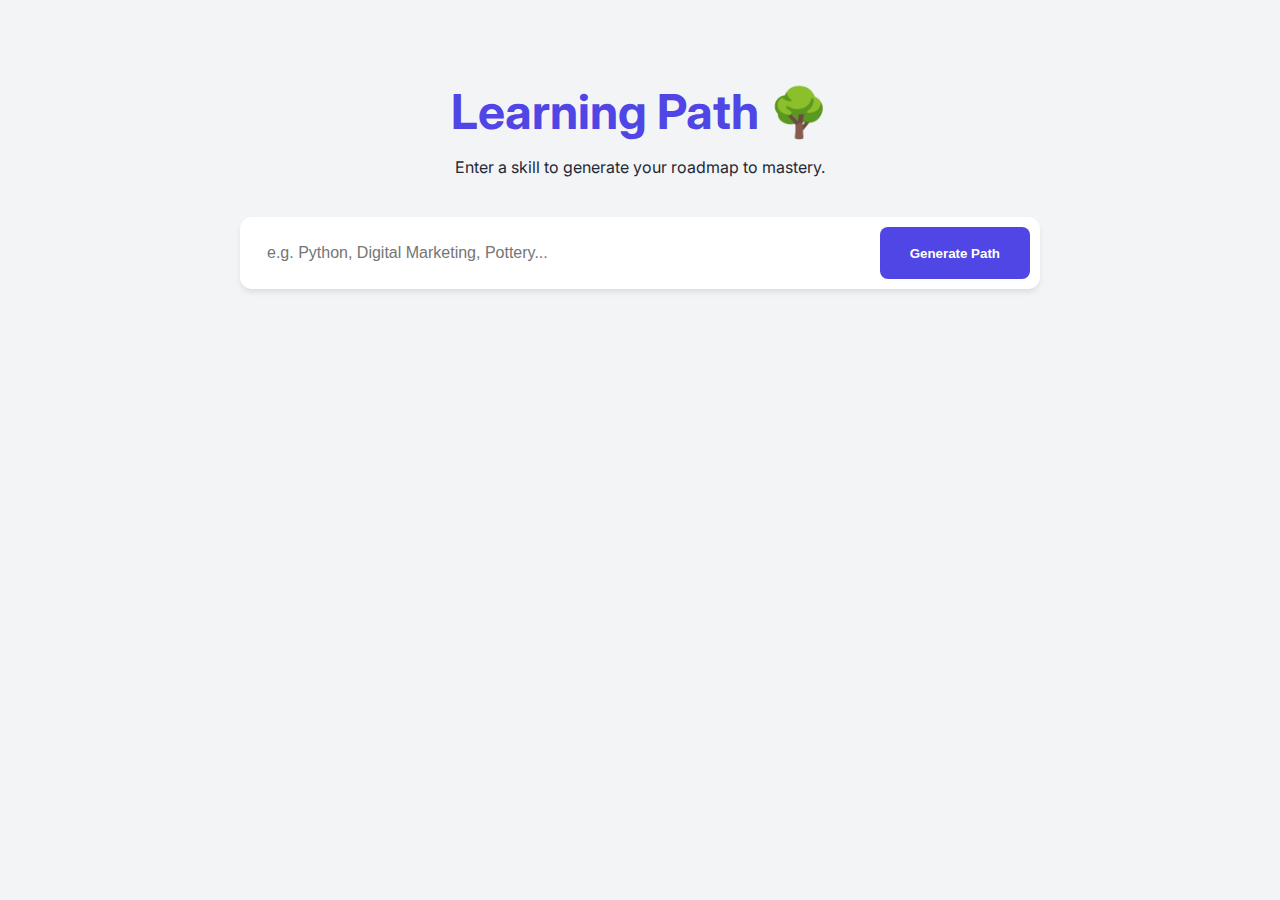
<file: index.html>
<!DOCTYPE html>
<html lang="en">
<head>
    <meta charset="UTF-8">
    <meta name="viewport" content="width=device-width, initial-scale=1.0">
    <title>SkillTree - Learning Path Generator</title>
    <link rel="stylesheet" href="style.css">
    <link href="https://fonts.googleapis.com/css2?family=Inter:wght@300;400;600;700&display=swap" rel="stylesheet">
</head>
<body>

    <div class="container">
        <header>
            <h1>Learning Path 🌳</h1>
            <p>Enter a skill to generate your roadmap to mastery.</p>
        </header>

        <div class="input-section">
            <input type="text" id="topicInput" placeholder="e.g. Python, Digital Marketing, Pottery...">
            <button id="generateBtn" onclick="generatePath()">Generate Path</button>
        </div>

        <div id="loading" class="hidden">
            <div class="spinner"></div>
            <p>Constructing your curriculum...</p>
        </div>

        <div id="pathContainer" class="timeline">
            </div>
    </div>

    <script src="script.js"></script>
</body>
</html>
</file>
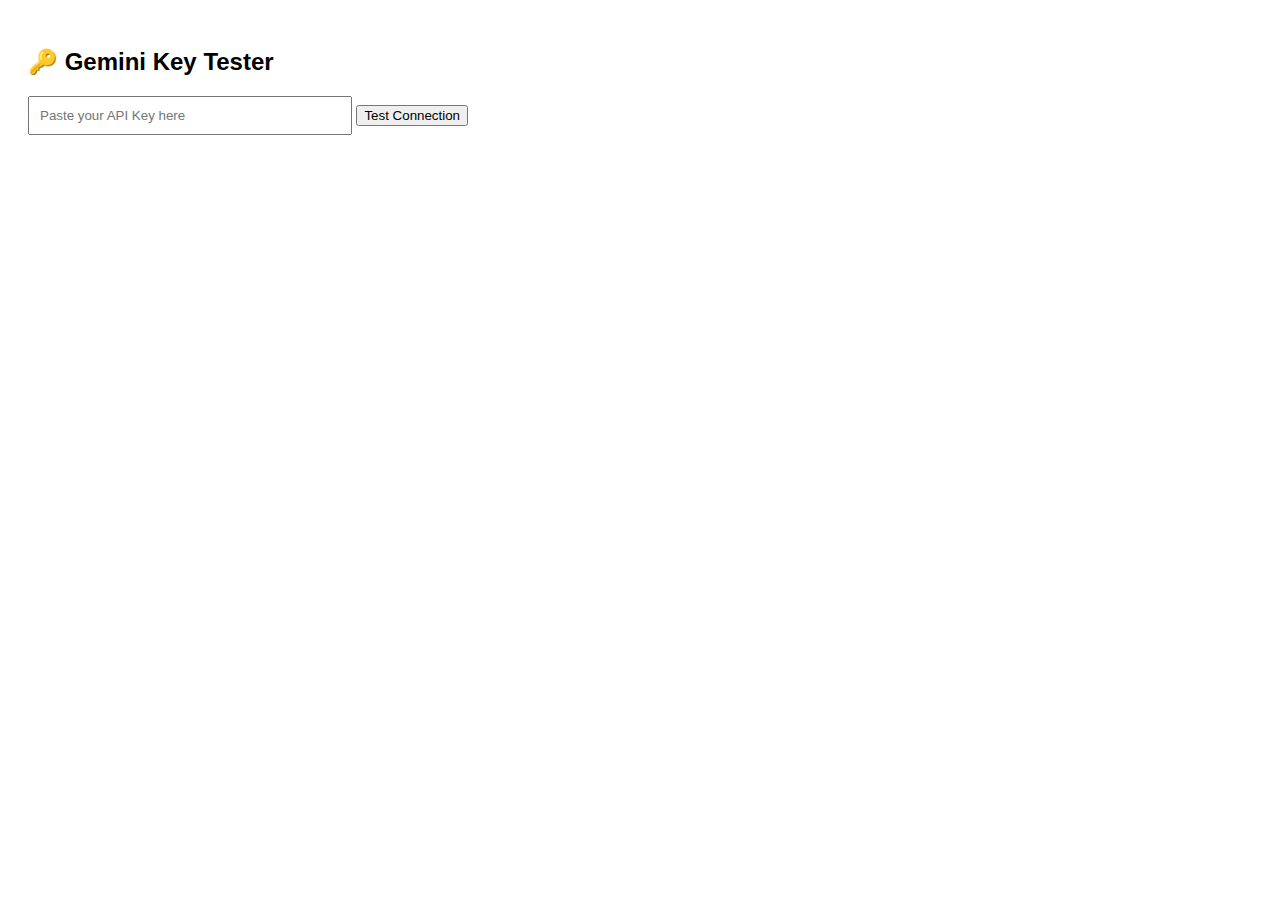
<file: test.html>
<!DOCTYPE html>
<html>
<head>
    <title>Gemini Connection Tester</title>
    <style>body { font-family: sans-serif; padding: 20px; }</style>
</head>
<body>
    <h2>🔑 Gemini Key Tester</h2>
    <input type="text" id="apiKey" placeholder="Paste your API Key here" style="width: 300px; padding: 10px;">
    <button onclick="testConnection()">Test Connection</button>
    <div id="results" style="margin-top: 20px;"></div>

    <script>
        async function testConnection() {
            const key = document.getElementById('apiKey').value.trim();
            const resultsDiv = document.getElementById('results');
            if (!key) return alert("Enter key first");

            resultsDiv.innerHTML = "Testing models...<br>";

            // List of likely models to try
            const models = [
                "gemini-2.0-flash",
                "gemini-1.5-flash",
                "gemini-1.5-pro",
                "gemini-pro"
            ];

            for (const model of models) {
                resultsDiv.innerHTML += `Trying <b>${model}</b>... `;
                
                try {
                    const url = `https://generativelanguage.googleapis.com/v1beta/models/${model}:generateContent?key=${key}`;
                    const response = await fetch(url, {
                        method: 'POST',
                        headers: {'Content-Type': 'application/json'},
                        body: JSON.stringify({
                            contents: [{ parts: [{ text: "Hello" }] }]
                        })
                    });

                    if (response.ok) {
                        resultsDiv.innerHTML += `✅ <span style="color:green; font-weight:bold;">SUCCESS!</span><br>`;
                        alert(`Working model found: ${model}\n\nUpdate your script.js with this name!`);
                        return; // Stop after finding one that works
                    } else {
                        resultsDiv.innerHTML += `❌ Failed (${response.status})<br>`;
                    }
                } catch (e) {
                    resultsDiv.innerHTML += `❌ Error: ${e.message}<br>`;
                }
            }
            resultsDiv.innerHTML += "<br><b>Diagnosis:</b> If all failed with 404, your API Key might be invalid or from the wrong provider (Vertex AI vs AI Studio).";
        }
    </script>
</body>
</html>
</file>
<file: style.css>
:root {
    --primary: #4f46e5;
    --primary-hover: #4338ca;
    --bg: #f3f4f6;
    --card-bg: #ffffff;
    --text: #1f2937;
    --text-light: #6b7280;
}

body {
    font-family: 'Inter', sans-serif;
    background-color: var(--bg);
    color: var(--text);
    margin: 0;
    padding: 0;
    display: flex;
    justify-content: center;
    min-height: 100vh;
}

.container {
    width: 90%;
    max-width: 800px;
    margin-top: 50px;
    margin-bottom: 50px;
}

header {
    text-align: center;
    margin-bottom: 40px;
}

header h1 {
    font-size: 3rem;
    color: var(--primary);
    margin-bottom: 10px;
}

.input-section {
    display: flex;
    gap: 10px;
    margin-bottom: 40px;
    box-shadow: 0 4px 6px -1px rgba(0, 0, 0, 0.1);
    background: white;
    padding: 10px;
    border-radius: 12px;
}

input {
    flex-grow: 1;
    padding: 15px;
    border: 2px solid transparent;
    border-radius: 8px;
    font-size: 1rem;
    outline: none;
    transition: 0.3s;
}

input:focus {
    border-color: var(--primary);
}

button {
    padding: 15px 30px;
    background-color: var(--primary);
    color: white;
    border: none;
    border-radius: 8px;
    font-weight: 600;
    cursor: pointer;
    transition: background 0.3s;
}

button:hover {
    background-color: var(--primary-hover);
}

/* Timeline Styling */
.timeline {
    position: relative;
    padding-left: 30px;
    border-left: 3px solid #e5e7eb;
}

.step-card {
    background: var(--card-bg);
    border-radius: 12px;
    padding: 20px;
    margin-bottom: 30px;
    position: relative;
    box-shadow: 0 4px 6px -1px rgba(0, 0, 0, 0.05);
    opacity: 0;
    transform: translateY(20px);
    animation: fadeIn 0.5s forwards;
}

/* The dot on the timeline */
.step-card::before {
    content: '';
    position: absolute;
    left: -39px; /* Adjust based on padding/border */
    top: 20px;
    width: 15px;
    height: 15px;
    background: var(--primary);
    border-radius: 50%;
    border: 3px solid white;
    box-shadow: 0 0 0 3px var(--primary);
}

.step-title {
    font-size: 1.25rem;
    font-weight: 700;
    margin-bottom: 10px;
    color: var(--text);
}

.step-desc {
    color: var(--text-light);
    line-height: 1.6;
}

.step-badge {
    display: inline-block;
    background: #e0e7ff;
    color: var(--primary);
    padding: 4px 12px;
    border-radius: 20px;
    font-size: 0.8rem;
    font-weight: 600;
    margin-bottom: 10px;
}

/* Loading Spinner */
.hidden { display: none; }

#loading {
    text-align: center;
    color: var(--text-light);
}

.spinner {
    border: 4px solid #f3f3f3;
    border-top: 4px solid var(--primary);
    border-radius: 50%;
    width: 40px;
    height: 40px;
    animation: spin 1s linear infinite;
    margin: 0 auto 15px auto;
}

@keyframes spin { 0% { transform: rotate(0deg); } 100% { transform: rotate(360deg); } }
@keyframes fadeIn { to { opacity: 1; transform: translateY(0); } }
</file>
